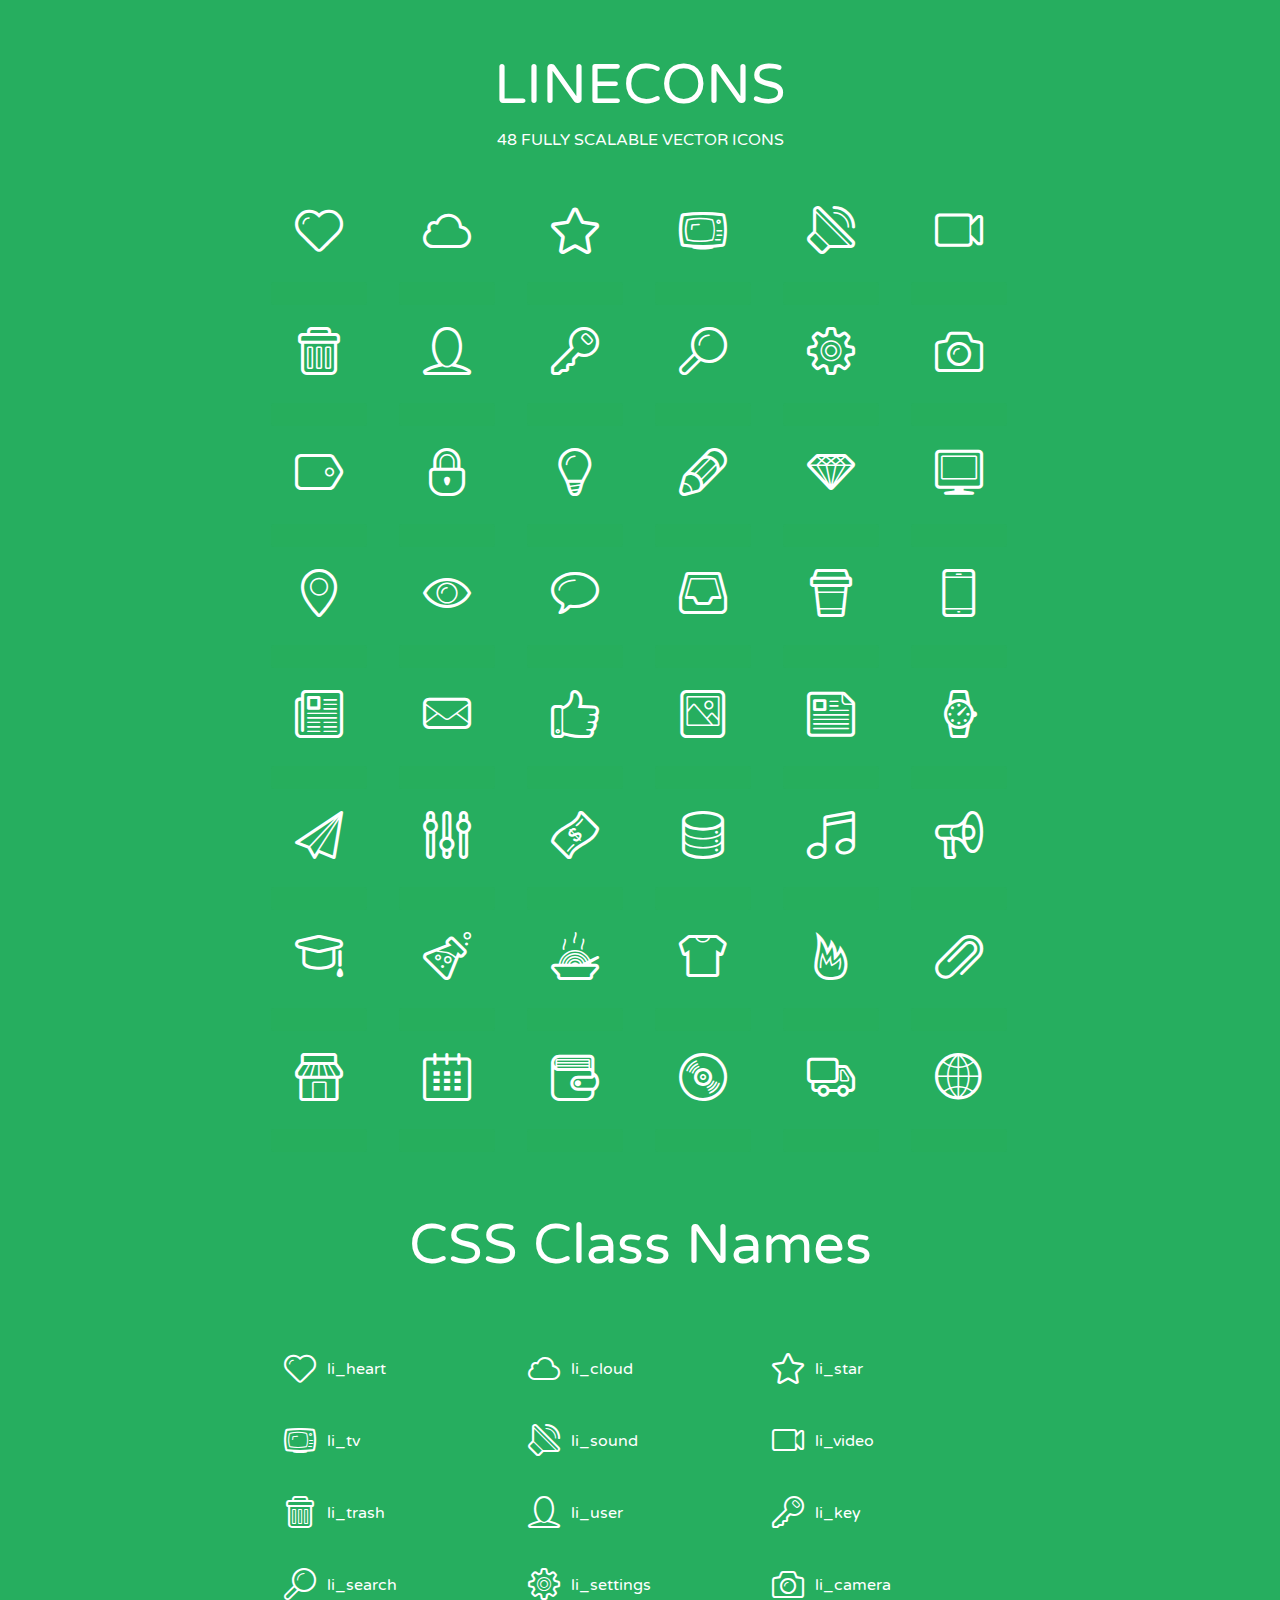
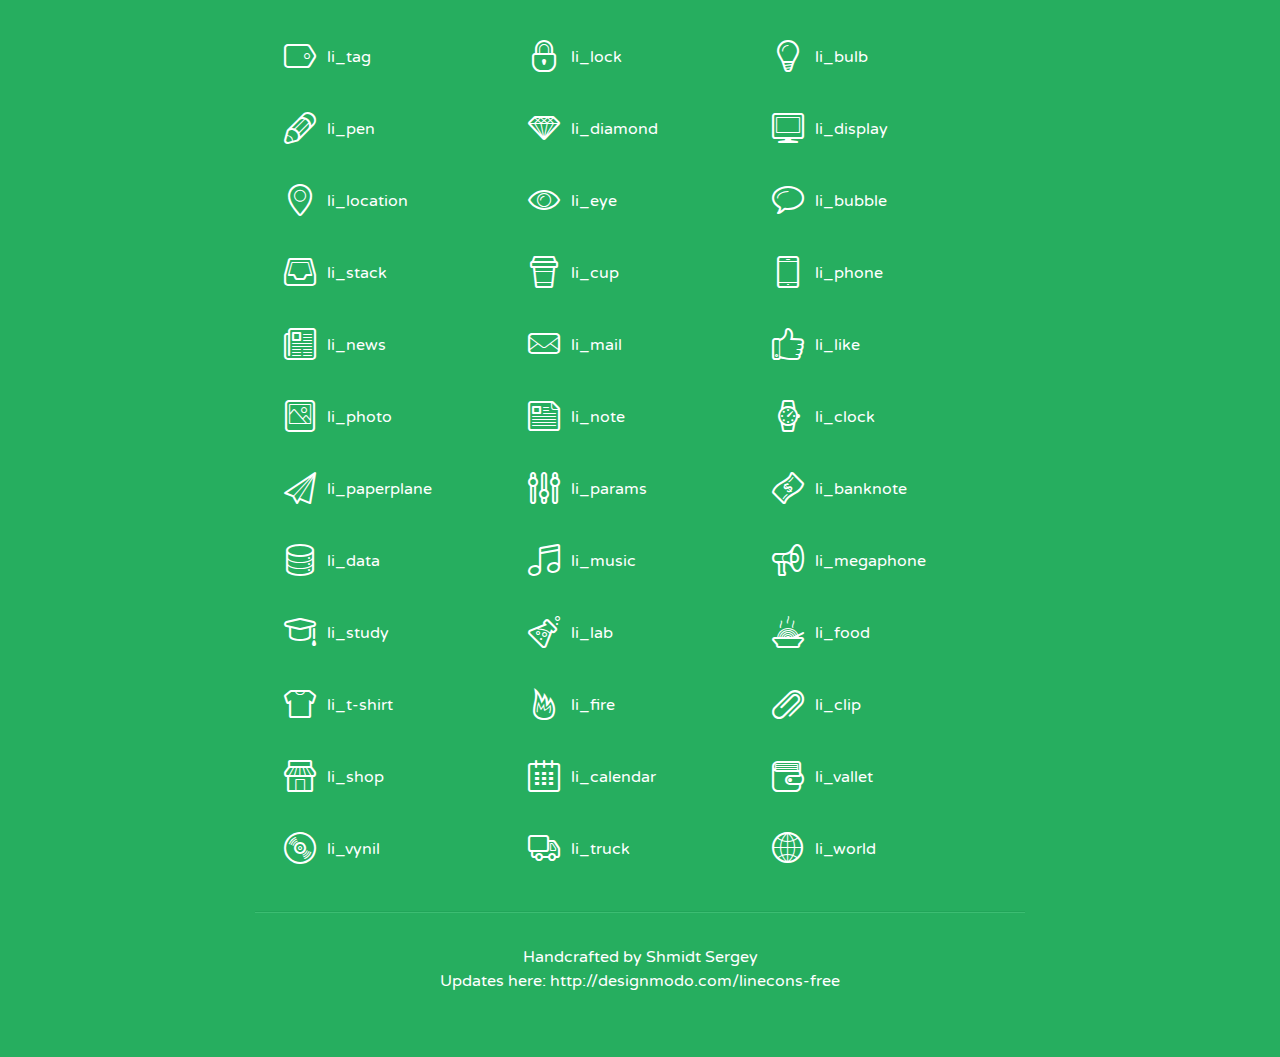
<file: dashboard2/assets/lineicons/index.html>
<!doctype html>
<html>
<head>
<title>LINECONS - 48 Fully Scalable Vector Icons</title>
<link rel="stylesheet" href="style.css" />
<link href='http://fonts.googleapis.com/css?family=Varela+Round' rel='stylesheet' type='text/css'>
<!--[if lte IE 7]><script src="lte-ie7.js"></script><![endif]-->

<!-- 

Thanks http://icomoon.io/app/ for amazing service!

-->


<style>
	section, header, footer {display: block;}
	body {
		font-family: 'Varela Round', sans-serif;
		color: #333333;
		line-height: 1.5;
		font-size: 16px;
		background:#26ae5f;
		color:white;
		-moz-text-shadow: 0 1px 1px rgba(0, 0, 0, 0.21);
		-webkit-text-shadow: 0 1px 1px rgba(0, 0, 0, 0.21);
	}
	* {
		-moz-box-sizing: border-box;
		-webkit-box-sizing: border-box;
		box-sizing: border-box;
		margin: 0;
		padding: 0;
	}
	.glyph {
		float: left;
		text-align: center;
		padding: .5em;
		margin: 0 .5em;
		width: 7em;
		border-radius: .375em;
		top:0;
		position:relative;
		-webkit-transition:0.2s ease-in;
		-o-transition:0.2s ease-in;
		-moz-transition:0.2s ease-in;
		-ie-transition:0.2s ease-in;
		transition:0.2s ease-in;
	}
	.glyph input {
		width: 100%;
		text-align: center;
		font-family: consolas, monospace;
		border-radius:3px;
		border:none;
		padding:4px;
		background:#26AE5C;
		color:#26AE5C;
		-webkit-transition:0.2s ease-in;
		-o-transition:0.2s ease-in;
		-moz-transition:0.2s ease-in;
		-ie-transition:0.2s ease-in;
		transition:0.2s ease-in;
	}
	.glyph:hover input {
		background:#26ae5f;
		padding:4px;
		color:#ffffff;
	}
	.glyph:hover {
		-webkit-transition: all 0.5s ease-out;
		background:#222821;
		color:#fff;
		text-shadow: none;
		-moz-text-shadow: none;
		-webkit-text-shadow: none;
		top:-5px;
		position:relative;
	}
	.glyph input, .mtm {
		margin-top: .75em;
	}
	.w-main {
		width: 770px;
		text-align:center;
	}
	.centered {
		margin-left: auto;
		margin-right: auto;
	}
	.fs1 {
		font-size: 3em;
	}
	header {
		margin: 2em 0;
		padding-bottom: .5em;
	}
	header h1 {
		font-size: 3.5em;
		font-weight: normal;
	}
	.clearfix:before, .clearfix:after { content: ""; display: table; }
	.clearfix:after, .clear { clear: both; }
	footer {
		margin: 2em 0;
		padding: 2em 0;
		border-top: 1px solid rgb(60, 189, 114);
		box-shadow: 0 -1px rgb(33, 165, 89);
	}
	a, a:visited {
		color: #ffffff; text-decoration:none;
	}
	a:hover, a:focus {color: #222821; text-decoration:none;}
	.box1 {
		display: inline-block;
		width: 14em;
		padding: .25em .5em;
		margin: .5em 1em .5em 0;
		text-align:left;
		
	}
	.box1 span { 
		font-size:2em;
		position: relative;
		top: 0.25em;
		margin-right: 0.1em;
	}
</style>
</head>
<body>
	<div class="w-main centered">
	<section class="mtm clearfix" id="glyphs">
	<header>
		<h1>LINECONS</h1>
		<p>48 FULLY SCALABLE VECTOR ICONS</p>
	</header>
	<div class="glyph">
		<div class="fs1" aria-hidden="true" data-icon="&#xe000;"></div>
		<input type="text" readonly="readonly" value="&amp;#xe000;" />
	</div>
	<div class="glyph">
		<div class="fs1" aria-hidden="true" data-icon="&#xe001;"></div>
		<input type="text" readonly="readonly" value="&amp;#xe001;" />
	</div>
	<div class="glyph">
		<div class="fs1" aria-hidden="true" data-icon="&#xe002;"></div>
		<input type="text" readonly="readonly" value="&amp;#xe002;" />
	</div>
	<div class="glyph">
		<div class="fs1" aria-hidden="true" data-icon="&#xe003;"></div>
		<input type="text" readonly="readonly" value="&amp;#xe003;" />
	</div>
	<div class="glyph">
		<div class="fs1" aria-hidden="true" data-icon="&#xe004;"></div>
		<input type="text" readonly="readonly" value="&amp;#xe004;" />
	</div>
	<div class="glyph">
		<div class="fs1" aria-hidden="true" data-icon="&#xe005;"></div>
		<input type="text" readonly="readonly" value="&amp;#xe005;" />
	</div>
	<div class="glyph">
		<div class="fs1" aria-hidden="true" data-icon="&#xe006;"></div>
		<input type="text" readonly="readonly" value="&amp;#xe006;" />
	</div>
	<div class="glyph">
		<div class="fs1" aria-hidden="true" data-icon="&#xe007;"></div>
		<input type="text" readonly="readonly" value="&amp;#xe007;" />
	</div>
	<div class="glyph">
		<div class="fs1" aria-hidden="true" data-icon="&#xe008;"></div>
		<input type="text" readonly="readonly" value="&amp;#xe008;" />
	</div>
	<div class="glyph">
		<div class="fs1" aria-hidden="true" data-icon="&#xe009;"></div>
		<input type="text" readonly="readonly" value="&amp;#xe009;" />
	</div>
	<div class="glyph">
		<div class="fs1" aria-hidden="true" data-icon="&#xe00a;"></div>
		<input type="text" readonly="readonly" value="&amp;#xe00a;" />
	</div>
	<div class="glyph">
		<div class="fs1" aria-hidden="true" data-icon="&#xe00b;"></div>
		<input type="text" readonly="readonly" value="&amp;#xe00b;" />
	</div>
	<div class="glyph">
		<div class="fs1" aria-hidden="true" data-icon="&#xe00c;"></div>
		<input type="text" readonly="readonly" value="&amp;#xe00c;" />
	</div>
	<div class="glyph">
		<div class="fs1" aria-hidden="true" data-icon="&#xe00d;"></div>
		<input type="text" readonly="readonly" value="&amp;#xe00d;" />
	</div>
	<div class="glyph">
		<div class="fs1" aria-hidden="true" data-icon="&#xe00e;"></div>
		<input type="text" readonly="readonly" value="&amp;#xe00e;" />
	</div>
	<div class="glyph">
		<div class="fs1" aria-hidden="true" data-icon="&#xe00f;"></div>
		<input type="text" readonly="readonly" value="&amp;#xe00f;" />
	</div>
	<div class="glyph">
		<div class="fs1" aria-hidden="true" data-icon="&#xe010;"></div>
		<input type="text" readonly="readonly" value="&amp;#xe010;" />
	</div>
	<div class="glyph">
		<div class="fs1" aria-hidden="true" data-icon="&#xe011;"></div>
		<input type="text" readonly="readonly" value="&amp;#xe011;" />
	</div>
	<div class="glyph">
		<div class="fs1" aria-hidden="true" data-icon="&#xe012;"></div>
		<input type="text" readonly="readonly" value="&amp;#xe012;" />
	</div>
	<div class="glyph">
		<div class="fs1" aria-hidden="true" data-icon="&#xe013;"></div>
		<input type="text" readonly="readonly" value="&amp;#xe013;" />
	</div>
	<div class="glyph">
		<div class="fs1" aria-hidden="true" data-icon="&#xe014;"></div>
		<input type="text" readonly="readonly" value="&amp;#xe014;" />
	</div>
	<div class="glyph">
		<div class="fs1" aria-hidden="true" data-icon="&#xe015;"></div>
		<input type="text" readonly="readonly" value="&amp;#xe015;" />
	</div>
	<div class="glyph">
		<div class="fs1" aria-hidden="true" data-icon="&#xe016;"></div>
		<input type="text" readonly="readonly" value="&amp;#xe016;" />
	</div>
	<div class="glyph">
		<div class="fs1" aria-hidden="true" data-icon="&#xe017;"></div>
		<input type="text" readonly="readonly" value="&amp;#xe017;" />
	</div>
	<div class="glyph">
		<div class="fs1" aria-hidden="true" data-icon="&#xe018;"></div>
		<input type="text" readonly="readonly" value="&amp;#xe018;" />
	</div>
	<div class="glyph">
		<div class="fs1" aria-hidden="true" data-icon="&#xe019;"></div>
		<input type="text" readonly="readonly" value="&amp;#xe019;" />
	</div>
	<div class="glyph">
		<div class="fs1" aria-hidden="true" data-icon="&#xe01a;"></div>
		<input type="text" readonly="readonly" value="&amp;#xe01a;" />
	</div>
	<div class="glyph">
		<div class="fs1" aria-hidden="true" data-icon="&#xe01b;"></div>
		<input type="text" readonly="readonly" value="&amp;#xe01b;" />
	</div>
	<div class="glyph">
		<div class="fs1" aria-hidden="true" data-icon="&#xe01c;"></div>
		<input type="text" readonly="readonly" value="&amp;#xe01c;" />
	</div>
	<div class="glyph">
		<div class="fs1" aria-hidden="true" data-icon="&#xe01d;"></div>
		<input type="text" readonly="readonly" value="&amp;#xe01d;" />
	</div>
	<div class="glyph">
		<div class="fs1" aria-hidden="true" data-icon="&#xe01e;"></div>
		<input type="text" readonly="readonly" value="&amp;#xe01e;" />
	</div>
	<div class="glyph">
		<div class="fs1" aria-hidden="true" data-icon="&#xe01f;"></div>
		<input type="text" readonly="readonly" value="&amp;#xe01f;" />
	</div>
	<div class="glyph">
		<div class="fs1" aria-hidden="true" data-icon="&#xe020;"></div>
		<input type="text" readonly="readonly" value="&amp;#xe020;" />
	</div>
	<div class="glyph">
		<div class="fs1" aria-hidden="true" data-icon="&#xe021;"></div>
		<input type="text" readonly="readonly" value="&amp;#xe021;" />
	</div>
	<div class="glyph">
		<div class="fs1" aria-hidden="true" data-icon="&#xe022;"></div>
		<input type="text" readonly="readonly" value="&amp;#xe022;" />
	</div>
	<div class="glyph">
		<div class="fs1" aria-hidden="true" data-icon="&#xe023;"></div>
		<input type="text" readonly="readonly" value="&amp;#xe023;" />
	</div>
	<div class="glyph">
		<div class="fs1" aria-hidden="true" data-icon="&#xe024;"></div>
		<input type="text" readonly="readonly" value="&amp;#xe024;" />
	</div>
	<div class="glyph">
		<div class="fs1" aria-hidden="true" data-icon="&#xe025;"></div>
		<input type="text" readonly="readonly" value="&amp;#xe025;" />
	</div>
	<div class="glyph">
		<div class="fs1" aria-hidden="true" data-icon="&#xe026;"></div>
		<input type="text" readonly="readonly" value="&amp;#xe026;" />
	</div>
	<div class="glyph">
		<div class="fs1" aria-hidden="true" data-icon="&#xe027;"></div>
		<input type="text" readonly="readonly" value="&amp;#xe027;" />
	</div>
	<div class="glyph">
		<div class="fs1" aria-hidden="true" data-icon="&#xe028;"></div>
		<input type="text" readonly="readonly" value="&amp;#xe028;" />
	</div>
	<div class="glyph">
		<div class="fs1" aria-hidden="true" data-icon="&#xe029;"></div>
		<input type="text" readonly="readonly" value="&amp;#xe029;" />
	</div>
	<div class="glyph">
		<div class="fs1" aria-hidden="true" data-icon="&#xe02a;"></div>
		<input type="text" readonly="readonly" value="&amp;#xe02a;" />
	</div>
	<div class="glyph">
		<div class="fs1" aria-hidden="true" data-icon="&#xe02b;"></div>
		<input type="text" readonly="readonly" value="&amp;#xe02b;" />
	</div>
	<div class="glyph">
		<div class="fs1" aria-hidden="true" data-icon="&#xe02c;"></div>
		<input type="text" readonly="readonly" value="&amp;#xe02c;" />
	</div>
	<div class="glyph">
		<div class="fs1" aria-hidden="true" data-icon="&#xe02d;"></div>
		<input type="text" readonly="readonly" value="&amp;#xe02d;" />
	</div>
	<div class="glyph">
		<div class="fs1" aria-hidden="true" data-icon="&#xe02e;"></div>
		<input type="text" readonly="readonly" value="&amp;#xe02e;" />
	</div>
	<div class="glyph">
		<div class="fs1" aria-hidden="true" data-icon="&#xe02f;"></div>
		<input type="text" readonly="readonly" value="&amp;#xe02f;" />
	</div>
	</section>
	<div class="clear"></div>
	<section class="mtm clearfix" id="glyphs">
	<header>
		<h1>CSS Class Names</h1>
	</header>
	<span class="box1">
		<span aria-hidden="true" class="li_heart"></span>
		&nbsp;li_heart
	</span>
	<span class="box1">
		<span aria-hidden="true" class="li_cloud"></span>
		&nbsp;li_cloud
	</span>
	<span class="box1">
		<span aria-hidden="true" class="li_star"></span>
		&nbsp;li_star
	</span>
	<span class="box1">
		<span aria-hidden="true" class="li_tv"></span>
		&nbsp;li_tv
	</span>
	<span class="box1">
		<span aria-hidden="true" class="li_sound"></span>
		&nbsp;li_sound
	</span>
	<span class="box1">
		<span aria-hidden="true" class="li_video"></span>
		&nbsp;li_video
	</span>
	<span class="box1">
		<span aria-hidden="true" class="li_trash"></span>
		&nbsp;li_trash
	</span>
	<span class="box1">
		<span aria-hidden="true" class="li_user"></span>
		&nbsp;li_user
	</span>
	<span class="box1">
		<span aria-hidden="true" class="li_key"></span>
		&nbsp;li_key
	</span>
	<span class="box1">
		<span aria-hidden="true" class="li_search"></span>
		&nbsp;li_search
	</span>
	<span class="box1">
		<span aria-hidden="true" class="li_settings"></span>
		&nbsp;li_settings
	</span>
	<span class="box1">
		<span aria-hidden="true" class="li_camera"></span>
		&nbsp;li_camera
	</span>
	<span class="box1">
		<span aria-hidden="true" class="li_tag"></span>
		&nbsp;li_tag
	</span>
	<span class="box1">
		<span aria-hidden="true" class="li_lock"></span>
		&nbsp;li_lock
	</span>
	<span class="box1">
		<span aria-hidden="true" class="li_bulb"></span>
		&nbsp;li_bulb
	</span>
	<span class="box1">
		<span aria-hidden="true" class="li_pen"></span>
		&nbsp;li_pen
	</span>
	<span class="box1">
		<span aria-hidden="true" class="li_diamond"></span>
		&nbsp;li_diamond
	</span>
	<span class="box1">
		<span aria-hidden="true" class="li_display"></span>
		&nbsp;li_display
	</span>
	<span class="box1">
		<span aria-hidden="true" class="li_location"></span>
		&nbsp;li_location
	</span>
	<span class="box1">
		<span aria-hidden="true" class="li_eye"></span>
		&nbsp;li_eye
	</span>
	<span class="box1">
		<span aria-hidden="true" class="li_bubble"></span>
		&nbsp;li_bubble
	</span>
	<span class="box1">
		<span aria-hidden="true" class="li_stack"></span>
		&nbsp;li_stack
	</span>
	<span class="box1">
		<span aria-hidden="true" class="li_cup"></span>
		&nbsp;li_cup
	</span>
	<span class="box1">
		<span aria-hidden="true" class="li_phone"></span>
		&nbsp;li_phone
	</span>
	<span class="box1">
		<span aria-hidden="true" class="li_news"></span>
		&nbsp;li_news
	</span>
	<span class="box1">
		<span aria-hidden="true" class="li_mail"></span>
		&nbsp;li_mail
	</span>
	<span class="box1">
		<span aria-hidden="true" class="li_like"></span>
		&nbsp;li_like
	</span>
	<span class="box1">
		<span aria-hidden="true" class="li_photo"></span>
		&nbsp;li_photo
	</span>
	<span class="box1">
		<span aria-hidden="true" class="li_note"></span>
		&nbsp;li_note
	</span>
	<span class="box1">
		<span aria-hidden="true" class="li_clock"></span>
		&nbsp;li_clock
	</span>
	<span class="box1">
		<span aria-hidden="true" class="li_paperplane"></span>
		&nbsp;li_paperplane
	</span>
	<span class="box1">
		<span aria-hidden="true" class="li_params"></span>
		&nbsp;li_params
	</span>
	<span class="box1">
		<span aria-hidden="true" class="li_banknote"></span>
		&nbsp;li_banknote
	</span>
	<span class="box1">
		<span aria-hidden="true" class="li_data"></span>
		&nbsp;li_data
	</span>
	<span class="box1">
		<span aria-hidden="true" class="li_music"></span>
		&nbsp;li_music
	</span>
	<span class="box1">
		<span aria-hidden="true" class="li_megaphone"></span>
		&nbsp;li_megaphone
	</span>
	<span class="box1">
		<span aria-hidden="true" class="li_study"></span>
		&nbsp;li_study
	</span>
	<span class="box1">
		<span aria-hidden="true" class="li_lab"></span>
		&nbsp;li_lab
	</span>
	<span class="box1">
		<span aria-hidden="true" class="li_food"></span>
		&nbsp;li_food
	</span>
	<span class="box1">
		<span aria-hidden="true" class="li_t-shirt"></span>
		&nbsp;li_t-shirt
	</span>
	<span class="box1">
		<span aria-hidden="true" class="li_fire"></span>
		&nbsp;li_fire
	</span>
	<span class="box1">
		<span aria-hidden="true" class="li_clip"></span>
		&nbsp;li_clip
	</span>
	<span class="box1">
		<span aria-hidden="true" class="li_shop"></span>
		&nbsp;li_shop
	</span>
	<span class="box1">
		<span aria-hidden="true" class="li_calendar"></span>
		&nbsp;li_calendar
	</span>
	<span class="box1">
		<span aria-hidden="true" class="li_vallet"></span>
		&nbsp;li_vallet
	</span>
	<span class="box1">
		<span aria-hidden="true" class="li_vynil"></span>
		&nbsp;li_vynil
	</span>
	<span class="box1">
		<span aria-hidden="true" class="li_truck"></span>
		&nbsp;li_truck
	</span>
	<span class="box1">
		<span aria-hidden="true" class="li_world"></span>
		&nbsp;li_world
	</span>
	</section>
	<footer>
		<p>Handcrafted by <a href="http://shmidt.in">Shmidt Sergey</a></p>
		<p>Updates here: <a href="http://designmodo.com/linecons-free">http://designmodo.com/linecons-free</a></p>
	</footer>
	</div>
	<script>
	document.getElementById("glyphs").addEventListener("click", function(e) {
		var target = e.target;
		if (target.tagName === "INPUT") {
			target.select();
		}
	});
	</script>
</body>
</html>
</file>
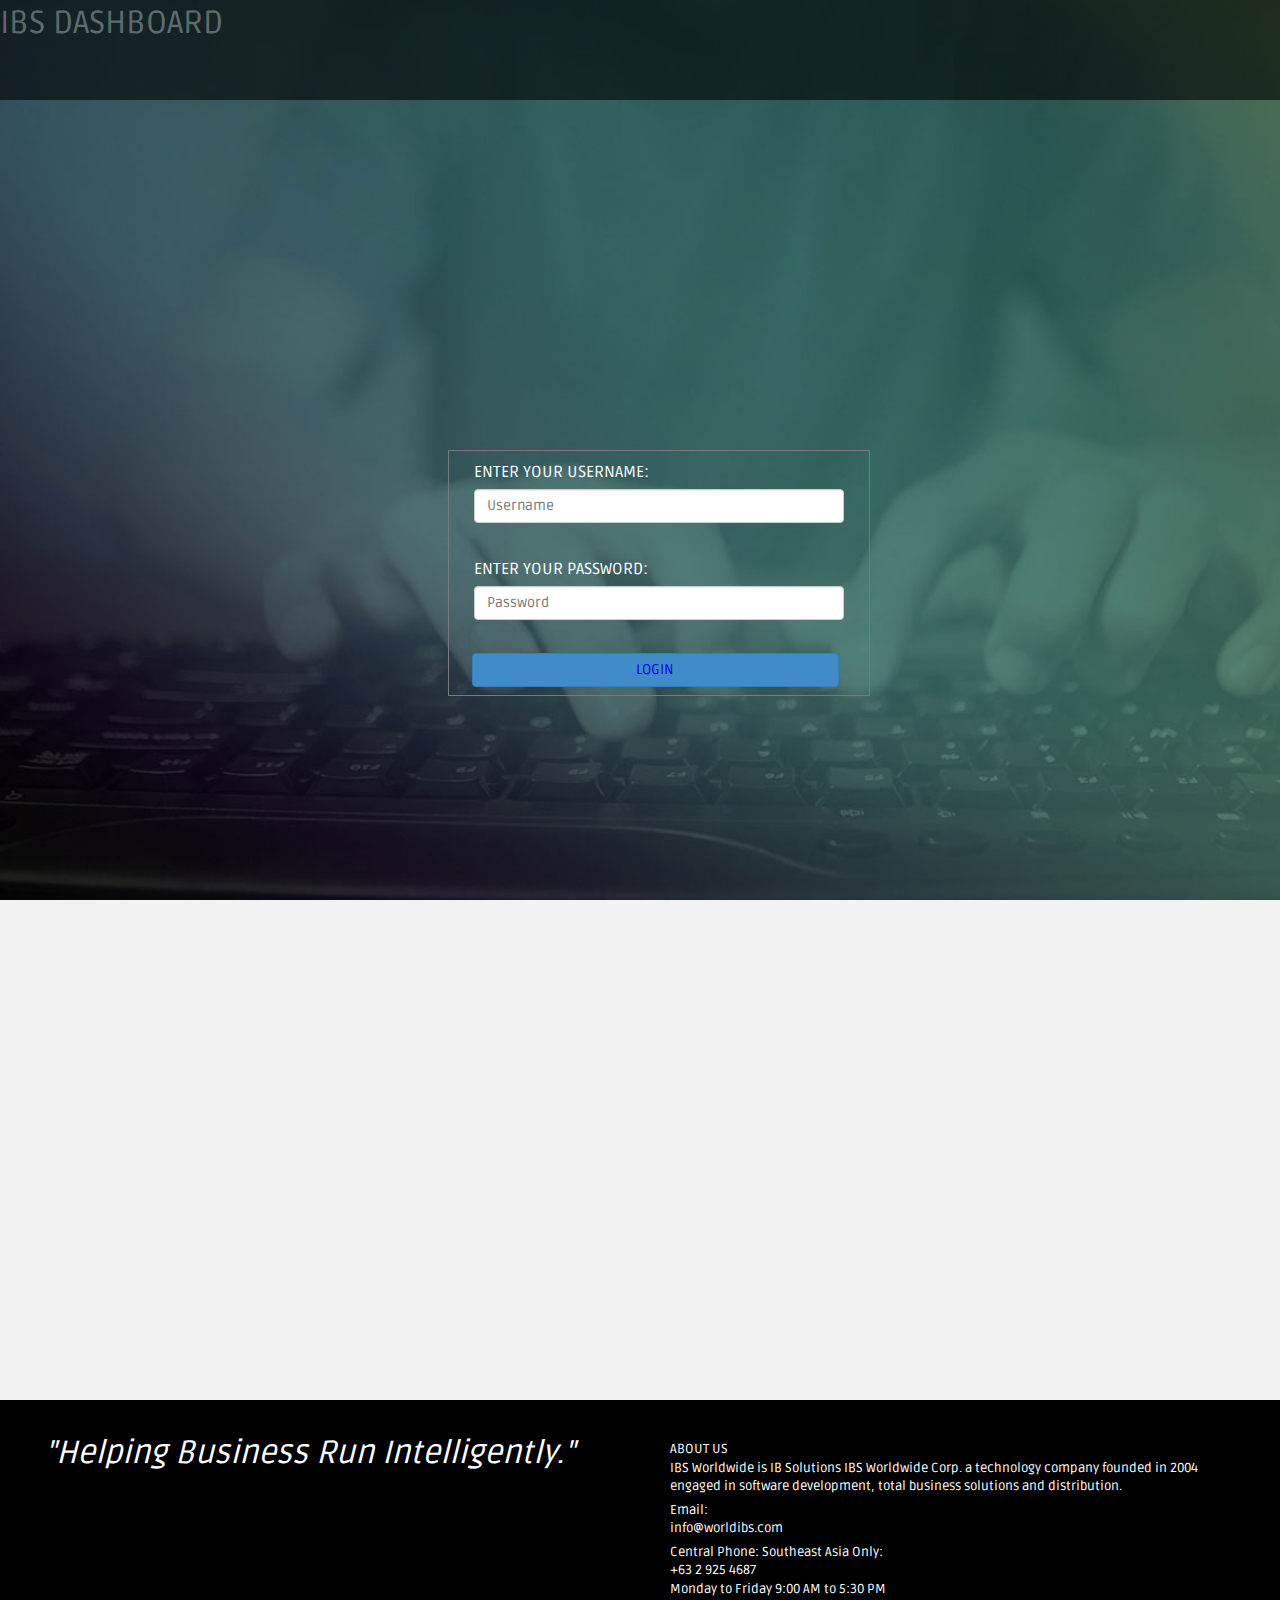
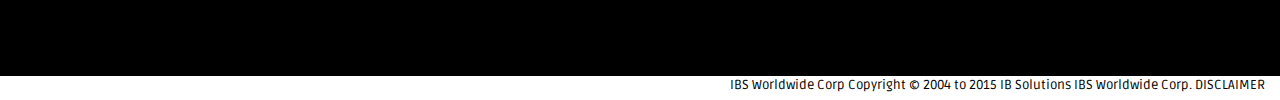
<file: dashboard2/login.html>
<!DOCTYPE html>
<html>
<head>
	<title>IBS DASHBOARD LOGIN PAGE</title>
    <link href="assets/css/bootstrap.css" rel="stylesheet">
    <link href="assets/css/style.css" rel="stylesheet">
    <link href="assets/css/style-responsive.css" rel="stylesheet">
</head>
	<body>
		<div class="login-header">
			<span class="login-title">
				<p>
					IBS DASHBOARD
				</p>
			</span>
			
		</div>
	 	<div class="login-bg">
		      <div class="form-container container">
		      	<form method="POST">
		        <div class="form-group">
		          <label >ENTER YOUR USERNAME:</label>
		          <input type="text" class="form-control" name="username" placeholder="Username">
		        </div>
		        <div class="form-group">
		          <label>ENTER YOUR PASSWORD:</label>
		          <input type="password" class="form-control" name="password" placeholder="Password">
		        </div>
		        	<button type="submit" class="btn btn-primary submit-btn"><a href="index.html">LOGIN</a></button>
		       
		        
		      </form>
		      </div>
	 	</div>
	 	<div class="login-footer">
	 		<div class="col-md-6">
	 			<p class="tagline">
	 				"Helping Business Run Intelligently."
	 			</p>
	 			
	 		</div>
	 		<div class="col-md-6 abt-us">
	 		
	 			<div class="col-md-12">
	 			<label>
	 				ABOUT US<br>
IBS Worldwide is IB Solutions IBS Worldwide Corp. a technology company founded in 2004 engaged in software development, total business solutions and distribution. 
	 			</label>
	 			<label>
	 				Email:<br>
					info@worldibs.com

	 			</label>
	 			</div>
	 			<div class="col-md-12">
	 				<label>
	 					
						Central Phone: Southeast Asia Only:<br>
						+63 2 925 4687<br>
						Monday to Friday 9:00 AM to 5:30 PM
	 				</label>
	 				
	 			</div>
	 			
	 		</div>
	 		<div class="col-md-12 bot-footer">
	 			<label>
	 				
 IBS Worldwide Corp
Copyright © 2004 to 2015  IB Solutions IBS Worldwide Corp. DISCLAIMER
	 			</label>
	 		</div>

	 		
	 	</div>
	</body>
</html>
</file>
<file: dashboard2/assets/lineicons/style.css>
@font-face {
	font-family: 'linecons';
	src:url('fonts/linecons.eot');
}
@font-face {
	font-family: 'linecons';
	src: url([data-uri]) format('svg'),
		 url([data-uri]) format('truetype');
	font-weight: normal;
	font-style: normal;
}

/* Use the following CSS code if you want to use data attributes for inserting your icons */
[data-icon]:before {
	font-family: 'linecons';
	content: attr(data-icon);
	speak: none;
	font-weight: normal;
	line-height: 1;
	-webkit-font-smoothing: antialiased;
}

/* Use the following CSS code if you want to have a class per icon */
[class^="li_"]:before, [class*=" li_"]:before {
	font-family: 'linecons';
	font-style: normal;
	speak: none;
	font-weight: normal;
	line-height: 1;
	-webkit-font-smoothing: antialiased;
}
.li_heart:before {
	content: "\e000";
}
.li_cloud:before {
	content: "\e001";
}
.li_star:before {
	content: "\e002";
}
.li_tv:before {
	content: "\e003";
}
.li_sound:before {
	content: "\e004";
}
.li_video:before {
	content: "\e005";
}
.li_trash:before {
	content: "\e006";
}
.li_user:before {
	content: "\e007";
}
.li_key:before {
	content: "\e008";
}
.li_search:before {
	content: "\e009";
}
.li_settings:before {
	content: "\e00a";
}
.li_camera:before {
	content: "\e00b";
}
.li_tag:before {
	content: "\e00c";
}
.li_lock:before {
	content: "\e00d";
}
.li_bulb:before {
	content: "\e00e";
}
.li_pen:before {
	content: "\e00f";
}
.li_diamond:before {
	content: "\e010";
}
.li_display:before {
	content: "\e011";
}
.li_location:before {
	content: "\e012";
}
.li_eye:before {
	content: "\e013";
}
.li_bubble:before {
	content: "\e014";
}
.li_stack:before {
	content: "\e015";
}
.li_cup:before {
	content: "\e016";
}
.li_phone:before {
	content: "\e017";
}
.li_news:before {
	content: "\e018";
}
.li_mail:before {
	content: "\e019";
}
.li_like:before {
	content: "\e01a";
}
.li_photo:before {
	content: "\e01b";
}
.li_note:before {
	content: "\e01c";
}
.li_clock:before {
	content: "\e01d";
}
.li_paperplane:before {
	content: "\e01e";
}
.li_params:before {
	content: "\e01f";
}
.li_banknote:before {
	content: "\e020";
}
.li_data:before {
	content: "\e021";
}
.li_music:before {
	content: "\e022";
}
.li_megaphone:before {
	content: "\e023";
}
.li_study:before {
	content: "\e024";
}
.li_lab:before {
	content: "\e025";
}
.li_food:before {
	content: "\e026";
}
.li_t-shirt:before {
	content: "\e027";
}
.li_fire:before {
	content: "\e028";
}
.li_clip:before {
	content: "\e029";
}
.li_shop:before {
	content: "\e02a";
}
.li_calendar:before {
	content: "\e02b";
}
.li_vallet:before {
	content: "\e02c";
}
.li_vynil:before {
	content: "\e02d";
}
.li_truck:before {
	content: "\e02e";
}
.li_world:before {
	content: "\e02f";
}
</file>
<file: dashboard2/assets/css/style.css>
/* Import fonts */
@import url(http://fonts.googleapis.com/css?family=Ruda:400,700,900);

/* BASIC THEME CONFIGURATION */
body {
    color: #797979;
	background: #f2f2f2;
    font-family: 'Ruda', sans-serif;
    padding: 0px !important;
    margin: 0px !important;
    font-size:13px;
}

ul li {
    list-style: none;
}

a, a:hover, a:focus {
    text-decoration: none;
    outline: none;
    /*color: #fff;*/
}
::selection {

    background: #5256C1;
    color: #fff;
}
::-moz-selection {
    background: #5256C1;
    color: #fff;
}

#container {
    width: 100%;
    height: 100%;
}

/* Bootstrap Modifications */
.modal-header {
	background: #5256C1;
}

.modal-title {
	color: white;
}

.modal-body{
    overflow: auto !important; 
    height: 400px;
}
.btn-round {
	border-radius: 20px;
	-webkit-border-radius: 20px;
}

.accordion-heading .accordion-toggle {
	display: block;
	cursor: pointer;
	border-top: 1px solid #F5F5F5;
	padding: 5px 0px;
	line-height: 28.75px;
	text-transform: uppercase;
	color: #1a1a1a;
	background-color: #ffffff;
	outline: none !important;
	text-decoration: none;
}	



/*Theme Backgrounds*/

.bg-theme {
	background-color: #68dff0;
}

.bg-theme02 {
	background-color: #ac92ec;
}

.bg-theme03 {
  background-color: #48cfad;
}

.bg-theme04 {
  background-color: #ed5565;
}
/*Theme Buttons*/

.btn-theme {
  color: #fff;
  background-color: #68dff0;
  border-color: #48bcb4;
}
.btn-theme:hover,
.btn-theme:focus,
.btn-theme:active,
.btn-theme.active,
.open .dropdown-toggle.btn-theme {
  color: #fff;
  background-color: #48bcb4;
  border-color: #48bcb4;
}

.btn-theme02 {
  color: #fff;
  background-color: #ac92ec;
  border-color: #967adc;
}
.btn-theme02:hover,
.btn-theme02:focus,
.btn-theme02:active,
.btn-theme02.active,
.open .dropdown-toggle.btn-theme02 {
  color: #fff;
  background-color: #967adc;
  border-color: #967adc;
}

.btn-theme03 {
  color: #fff;
  background-color: #48cfad;
  border-color: #37bc9b;
}
.btn-theme03:hover,
.btn-theme03:focus,
.btn-theme03:active,
.btn-theme03.active,
.open .dropdown-toggle.btn-theme03 {
  color: #fff;
  background-color: #37bc9b;
  border-color: #37bc9b;
}

.btn-theme04 {
  color: #fff;
  background-color: #ed5565;
  border-color: #da4453;
}
.btn-theme04:hover,
.btn-theme04:focus,
.btn-theme04:active,
.btn-theme04.active,
.open .dropdown-toggle.btn-theme04 {
  color: #fff;
  background-color: #da4453;
  border-color: #da4453;
}

.btn-clear-g {
	color: #48bcb4;
	background: transparent;
	border-color: #48bcb4;
}

.btn-clear-g:hover {
	color: white;
}

hr {
  margin-top: 20px;
  margin-bottom: 20px;
  border: 0;
  border-top: 1px solid #797979;
}



/*Helpers*/

.centered {
	text-align: center;
}

.goleft {
	text-align: left;
}

.goright {
	text-align: right;
}

.mt {
	margin-top: 25px;
}

.mb {
	margin-bottom: 25px;
}

.ml {
	margin-left: 5px;
	}

.no-padding {
	padding: 0 !important;
}

.no-margin {
	margin: 0 !important;
}

/*Exclusive Theme Colors Configuration*/

.label-theme {
	background-color: #68dff0;
}

.bg-theme {
	background-color: #68dff0;
}

ul.top-menu > li > .logout {
	color: #ffffff;
	font-size: 14px;
	border-radius: 0px;
	-webkit-border-radius: 0px;
	border: 1px solid #424A5D !important;
	padding: 5px 15px;
	margin-right: 15px;
	background: #424A5D;
	margin-top: 15px;
    text-transform: uppercase;
}


/*sidebar navigation*/

#sidebar {
    width: 210px;
    height: 100%;
    position: fixed;
    background: #424a5d;
}

#sidebar h5 {
	color: #f2f2f2;
	font-weight: 700;
}

#sidebar ul li {
    position: relative;
    border-bottom: 1px solid #fff;
}

#sidebar .sub-menu > .sub li  {
    padding-left: 32px;
}

#sidebar .sub-menu > .sub a > li:last-child {
    padding-bottom: 10px;
}

/*LEFT NAVIGATION ICON*/
.dcjq-icon {
    height:17px;
    width:17px;
    display:inline-block;
    background: url("../img/nav-expand.png") no-repeat top;
    border-radius:3px;
    -moz-border-radius:3px;
    -webkit-border-radius:3px;
    position:absolute;
    right:10px;
    top:15px;
}
.active .dcjq-icon {
    background: url("../img/nav-expand.png") no-repeat bottom;
    border-radius:3px;
    -moz-border-radius:3px;
    -webkit-border-radius:3px;
}
/*---*/

.nav-collapse.collapse {
    display: inline;
}

ul.sidebar-menu , ul.sidebar-menu li ul.sub{
    margin: -2px 0 0;
    padding: 0;
}

ul.sidebar-menu {
    margin-top: 75px;
}

#sidebar > ul > li > ul.sub {
    display: none;
}

#sidebar > ul > li.active > ul.sub, #sidebar > ul > li > ul.sub > li > a {
    display: block;
    margin-bottom: 10px;
}

ul.sidebar-menu li ul.sub li{
    background: #424a5d;
    margin-bottom: 0;
    margin-left: 0;
    margin-right: 0;
}

ul.sidebar-menu li ul.sub li:last-child{
    border-radius: 0 0 4px 4px;
    -webkit-border-radius: 0 0 4px 4px;
}

ul.sidebar-menu li ul.sub li a {
    font-size: 14px;
    padding: 6px 0;
    line-height: 35px;
    height: 35px;
    -webkit-transition: all 0.3s ease;
    -moz-transition: all 0.3s ease;
    -o-transition: all 0.3s ease;
    -ms-transition: all 0.3s ease;
    transition: all 0.3s ease;
    color: #aeb2b7;
}

ul.sidebar-menu li ul.sub li a:hover {
	color: #fff;
	background: transparent;
}

ul.sidebar-menu li ul.sub li.active a {
    color: #68dff0;
    -webkit-transition: all 0.3s ease;
    -moz-transition: all 0.3s ease;
    -o-transition: all 0.3s ease;
    -ms-transition: all 0.3s ease;
    transition: all 0.3s ease;
    display: block;
}

ul.sidebar-menu li{
    /*line-height: 20px !important;*/
    margin-bottom: 5px;
    margin-left:10px;
    margin-right:10px;
}

ul.sidebar-menu li.sub-menu{
    line-height: 15px;
}

ul.sidebar-menu li a span{
    display: inline-block;
    font-size: 14px;
}

ul.sidebar-menu li a{
    color: #aeb2b7;
    text-decoration: none;
    display: block;
    padding: 15px 0 15px 10px;
    font-size: 12px;
    outline: none;
    -webkit-transition: all 0.3s ease;
    -moz-transition: all 0.3s ease;
    -o-transition: all 0.3s ease;
    -ms-transition: all 0.3s ease;
    transition: all 0.3s ease;
}

ul.sidebar-menu li a.active, ul.sidebar-menu li a:hover, ul.sidebar-menu li a:focus {
    background: #68dff0;
    color: #fff;
    display: block;

    -webkit-transition: all 0.3s ease;
    -moz-transition: all 0.3s ease;
    -o-transition: all 0.3s ease;
    -ms-transition: all 0.3s ease;
    transition: all 0.3s ease;
}


ul.sidebar-menu li a i {
    font-size: 15px;
    padding-right: 6px;
}

ul.sidebar-menu li a:hover i, ul.sidebar-menu li a:focus i {
    color: #fff;
}

ul.sidebar-menu li a.active i {
    color: #fff;
}


.mail-info, .mail-info:hover {
    margin: -3px 6px 0 0;
    font-size: 11px;
}

/* MAIN CONTENT CONFIGURATION */
#main-content {
    margin-left: 210px;
}

.header, .footer {
    min-height: 60px;
    padding: 0 15px;
}

.header {
    position: fixed;
    left: 0;
    top: 0;
    width: 100%;
    z-index: 1002;
}

.black-bg {
    background: #5256C1;
    border-bottom: 1px solid #5256C1;;
}

.wrapper {
    display: inline-block;
    margin-top: 60px;
    padding-left: 15px;
    padding-right: 15px;
    padding-bottom: 15px;
    padding-top: 0px;
    width: 100%;
}

a.logo {
    font-size: 20px;
    color: #ffffff;
    float: left;
    margin-top: 15px;
    text-transform: uppercase;
}

a.logo b {
    font-weight: 900;
}

a.logo:hover, a.logo:focus {
    text-decoration: none;
    outline: none;
}

a.logo span {
    color: #68dff0;
}


/*notification*/
#top_menu .nav > li, ul.top-menu > li {
    float: left;
}

.notify-row {
    float: left;
    margin-top: 15px;
    margin-left: 92px;
}

.notify-row .notification span.label {
    display: inline-block;
    height: 18px;
    width: 20px;
    padding: 5px;
}

ul.top-menu > li > a {
    color: #666666;
    font-size: 16px;
    border-radius: 4px;
    -webkit-border-radius: 4px;
    border:1px solid #666666 !important;
    padding: 2px 6px;
    margin-right: 15px;
}

/*ul.top-menu > li > a:hover, ul.top-menu > li > a:focus {
    border:1px solid #b6b6b6 !important;
    background-color: transparent !important;
    border-color: #b6b6b6 !important;
    text-decoration: none;
    border-radius: 0px;
    -webkit-border-radius: 0px;
    color: #b6b6b6 !important;
}*/

.notify-row .badge {
    position: absolute;
    right: -10px;
    top: -10px;
    z-index: 100;
}

.dropdown-menu.extended {
    max-width: 300px !important;
    min-width: 160px !important;
    top: 42px;
    width: 235px !important;
    padding: 0;
    box-shadow: 0 2px 5px rgba(0, 0, 0, 0.176) !important;
    border: none !important;
    border-radius: 4px;
    -webkit-border-radius: 4px;
}

@media screen and (-webkit-min-device-pixel-ratio:0) {
    /* Safari and Chrome */
    .dropdown-menu.extended  {
        box-shadow: 0 2px 8px rgba(0, 0, 0, 0.176) !important;
    };
    }

.dropdown-menu.extended li p {
    background-color: #F1F2F7;
    color: #666666;
    margin: 0;
    padding: 10px;
    border-radius: 4px 4px 0px 0px;
    -webkit-border-radius: 4px 4px 0px 0px;
}

.dropdown-menu.extended li p.green {
    background-color: #68dff0;
    color: #fff;
}

.dropdown-menu.extended li p.yellow {
    background-color: #fcb322;
    color: #fff;
}

.dropdown-menu.extended li a {
    border-bottom: 1px solid #EBEBEB !important;
    font-size: 12px;
    list-style: none;
}

.dropdown-menu.extended li a {
    padding: 15px 10px !important;
    width: 100%;
    display: inline-block;
}

.dropdown-menu.extended li a:hover {
    background-color: #F7F8F9 !important;
    color: #2E2E2E;
}

.dropdown-menu.tasks-bar .task-info .desc {
    font-size: 13px;
    font-weight: normal;
}

.dropdown-menu.tasks-bar .task-info .percent {
    display: inline-block;
    float: right;
    font-size: 13px;
    font-weight: 600;
    padding-left: 10px;
    margin-top: -4px;
}

.dropdown-menu.extended .progress {
    margin-bottom: 0 !important;
    height: 10px;
}

.dropdown-menu.inbox li a .photo img {
    border-radius: 2px 2px 2px 2px;
    float: left;
    height: 40px;
    margin-right: 4px;
    width: 40px;
}

.dropdown-menu.inbox li a .subject {
    display: block;
}

.dropdown-menu.inbox li a .subject .from {
    font-size: 12px;
    font-weight: 600;
}

.dropdown-menu.inbox li a .subject .time {
    font-size: 11px;
    font-style: italic;
    font-weight: bold;
    position: absolute;
    right: 5px;
}

.dropdown-menu.inbox li a .message {
    display: block !important;
    font-size: 11px;
}

.top-nav  {
    margin-top: 7px;
}

.top-nav ul.top-menu > li .dropdown-menu.logout {
    width: 268px !important;

}

.top-nav li.dropdown .dropdown-menu {
    float: right;
    right: 0;
    left: auto;
}

.dropdown-menu.extended.logout > li {
    float: left;
    text-align: center;
    width: 33.3%;
}

.dropdown-menu.extended.logout > li:last-child {
    float: left;
    text-align: center;
    width: 100%;
    background: #a9d96c;
    border-radius: 0 0 3px 3px;
}

.dropdown-menu.extended.logout > li:last-child > a, .dropdown-menu.extended.logout > li:last-child > a:hover {
    color: #fff;
    border-bottom: none !important;
    text-transform: uppercase;
}

.dropdown-menu.extended.logout > li:last-child > a:hover > i{
    color: #fff;
}

.dropdown-menu.extended.logout > li > a {
    color: #a4abbb;
    border-bottom: none !important;
}

.full-width .dropdown-menu.extended.logout > li > a:hover {
    background: none !important;
    color: #50c8ea !important;
}

.dropdown-menu.extended.logout > li > a:hover {
    background: none !important;
}

.dropdown-menu.extended.logout > li > a:hover i {
    color: #50c8ea;
}

.dropdown-menu.extended.logout > li > a i {
    font-size: 17px;
}

.dropdown-menu.extended.logout > li > a > i {
    display: block;
}

.top-nav ul.top-menu > li > a {
    border: 1px solid #eeeeee;
    border-radius: 4px;
    -webkit-border-radius: 4px;
    padding: 6px;
    background: none;
    margin-right: 0;
}
.top-nav ul.top-menu > li {
    margin-left: 10px;
}

.top-nav ul.top-menu > li > a:hover, .top-nav ul.top-menu > li > a:focus {
    border:1px solid #F1F2F7;
    background: #F1F2F7;

}

.top-nav .dropdown-menu.extended.logout {
    top: 50px;
}

.top-nav .nav .caret {
    border-bottom-color: #A4AABA;
    border-top-color: #A4AABA;
}
.top-nav ul.top-menu > li > a:hover .caret {
    border-bottom-color: #000;
    border-top-color: #000;
}

.log-arrow-up {
    background: url("../img/arrow-up.png") no-repeat;
    width: 20px;
    height: 11px;
    position: absolute;
    right: 20px;
    top: -10px;
}

/*----*/

.notify-arrow {
    border-style: solid;
    border-width: 0 9px 9px;
    height: 0;
    margin-top: 0;
    opacity: 0;
    position: absolute;
    left: 7px;
    top: -18px;
    transition: all 0.25s ease 0s;
    width: 0;
    z-index: 10;
    margin-top: 10px;
    opacity: 1;
}

.notify-arrow-yellow {
    border-color: transparent transparent #FCB322;
    border-bottom-color: #FCB322 !important;
    border-top-color: #FCB322 !important;
}
.notify-arrow-green {
    border-color: transparent transparent #68dff0;
    border-bottom-color: #68dff0 !important;
    border-top-color: #68dff0 !important;
}



/*--sidebar toggle---*/

.sidebar-toggle-box {
    float: left;
    padding-right: 15px;
    margin-top: 20px;
}

.sidebar-toggle-box .fa-bars {
    cursor: pointer;
    display: inline-block;
    font-size: 20px;
    color: white;
}


.sidebar-closed > #sidebar > ul {
    display: none;
}

.sidebar-closed #main-content {
    margin-left: 0px;
}

.sidebar-closed #sidebar {
    margin-left: -180px;
}


/* Dash Side */

.ds {
	background: #ffffff;
	padding-top: 20px;
}

.ds h4 {
	font-size: 14px;
	font-weight: 700;
}

.ds h3 {
	color: #ffffff;
	font-size: 16px;
	padding: 0 10px;
	line-height: 60px;
	height: 60px;
	margin: 0;
	background: #ff865c;
	text-align: center;
}

.ds i {
	font-size: 12px;
	line-height: 16px;
}

.ds .desc {
	border-bottom: 1px solid #eaeaea;
	display: inline-block;
	padding: 15px 0;
	width: 100%;
}

.ds .desc:hover {
	background: #f2f2f2;
}

.ds .thumb {
	width: 30px;
	margin: 0 10px 0 20px;
	display: block;
	float: left;
}

.ds .details {
	width: 170px;
	float: left;
}

.ds > .desc p {
	font-size: 11px;
}

.ds p > muted {
	font-size: 9px;
	text-transform: uppercase;
	font-style: italic;
	color: #666666
}

.ds a {
	color: #68dff0;
}

/* LINE ICONS CONFIGURATION */

.mtbox {
	margin-top: 80px;
	margin-bottom: 40px;
}

.box1 {
	padding: 15px;
	text-align: center;
	color: #989898;
	border-bottom: 1px solid #989898;
}

.box1 span {
	font-size: 50px;

}

.box1 h3 {
	text-align: center;
}


.box0:hover .box1 {
	border-bottom: 1px solid #ffffff;
}

.box0 p {
	text-align: center;
	font-size: 12px;
	color: #f2f2f2;
}

.box0:hover p {
	color: #ff865c;
    text-transform: uppercase;
}

.box0:hover {
	background: #ffffff;
	box-shadow: 0 2px 1px rgba(0, 0, 0, 0.2);
}

/* MAIN CHART CONFIGURATION */
.main-chart {
	padding-top: 20px;
}

.mleft {
}

.border-head h3 {
    margin-top: 20px;
    margin-bottom: 20px;
	margin-left: 15px;	
    padding-bottom: 5px;
    font-weight: normal;
    font-size: 48px;
    display: inline-block;
    width: 100%;
    font-weight: 700;
    color: #989898;
}

.custom-bar-chart {
    height: 290px;
    margin-top: 20px;
    margin-left: 50px;
    position: relative;
    border-bottom: 1px solid #c9cdd7;
}

.custom-bar-chart .bar {
    height: 100%;
    position: relative;
    width: 6%;
    margin: 0px 4%;
    float: left;
    text-align: center;
    z-index: 10;
}

.custom-bar-chart .bar .title {
    position: absolute;
    bottom: -30px;
    width: 100%;
    text-align: center;
    font-size: 11px;
}

.custom-bar-chart .bar .value {
    position: absolute;
    bottom: 0;
    background: #ff865c;
    color: #68dff0;
    width: 100%;
    -webkit-border-radius: 5px 5px 0 0;
    -moz-border-radius: 5px 5px 0 0;
    border-radius: 5px 5px 0 0;
    -webkit-transition: all .3s ease;
    -moz-transition: all .3s ease;
    -ms-transition: all .3s ease;
    -o-transition: all .3s ease;
    transition: all .3s ease;
}



.custom-bar-chart .bar .value:hover {
    background: #2f2f2f;
    color: #fff;
}

.y-axis {
    color: #555555;
    position: absolute;
    text-align: left;
    width: 100%;
    font-size: 12px;
}

.y-axis li {
    border-top: 1px dashed #dbdce0;
    display: block;
    height: 58px;
    width: 100%;
}

.y-axis li:last-child {
    border-top: none;
}

.y-axis li span {
    display: block;
    margin: -10px 0 0 -60px;
    padding: 0 10px;
    width: 40px;
}


/*Donut Chart Main Page Conf*/
.donut-main {
	display: block;
	text-align: center;
}

.donut-main h4 {
	font-weight: 700;
	font-size: 16px;
}

/* *************************************************************************************
PANELS CONFIGURATIONS
*************************************************************************************** */

/*Panel Size*/

.pn {
	height: 250px;
	box-shadow: 0 2px 1px rgba(0, 0, 0, 0.2);
}

.pn:hover {
	box-shadow: 2px 3px 2px rgba(0, 0, 0, 0.3);
	
}

/*Grey Panel*/

.grey-panel {
	text-align: center;
	background: #dfdfe1;
}
.grey-panel .grey-header {
	background: #ccd1d9;
	padding: 3px;
	margin-bottom: 15px;
}
.grey-panel h5 {
	font-weight: 200;
	margin-top: 10px;
}
.grey-panel p {
	margin-left: 5px;
}
/* Specific Conf for Donut Charts*/
.donut-chart p {
	margin-top: 5px;
	font-weight: 700;
	margin-left: 15px;
}
.donut-chart h2 {
	font-weight: 900;
	color: #FF6B6B;
	font-size: 38px;
}

/* Dark Blue*/

.darkblue-panel {
	text-align: center;
	background: #444c57;
}
.darkblue-panel .darkblue-header {
	background: transparent;
	padding: 3px;
	margin-bottom: 15px;
}
.darkblue-panel h1 {
	color: #f2f2f2;
}
.darkblue-panel h5 {
	font-weight: 200;
	margin-top: 10px;
	color: white;
}
.darkblue-panel footer {
	color: white;
}
.darkblue-panel footer h5 {
	margin-left:10px; 
	margin-right: 10px;
	font-weight: 700;
}

/*Green Panel*/
.green-panel {
	text-align: center;
	background: #68dff0;
}
.green-panel .green-header {
	background: #43b1a9;
	padding: 3px;
	margin-bottom: 15px;
}
.green-panel h5 {
	color: white;
	font-weight: 200;
	margin-top: 10px;
}
.green-panel h3 {
	color: white;
	font-weight: 100;
}
.green-panel p {
	color: white;
}

/*White Panel */
.white-panel {
	text-align: center;
	background: #ffffff;
	color: #ccd1d9;
}

.white-panel p {
	margin-top: 5px;
	font-weight: 700;
	margin-left: 15px;
}
.white-panel .white-header {
	background:#AFAF91;
	padding: 3px;
	margin-bottom: 15px;
	color: #fff;
}
.white-panel .small {
	font-size: 10px;
	color: #ccd1d9;
}

.white-panel i {
	color: #68dff0;
	padding-right: 4px;
	font-size: 14px;
}

/*STOCK CARD Panel*/
.card {
  background: white;
  box-shadow: 0 2px 1px rgba(0, 0, 0, 0.2);
  margin-bottom: 1em; 
  height: 250px;
}
.stock .stock-chart {
  background: #00c5de;
}
.stock .stock-chart #chart {
    height: 10.7em;
    background: url(http://i.imgbox.com/abmuNQx2) center bottom no-repeat; 
}    
.stock .current-price {
  background: #1d2122;
  padding: 10px; 
}
.stock .current-price .info abbr {
    display: block;
    color: #f8f8f8;
    font-size: 1.5em;
    font-weight: 600;
    margin-top: 0.18em;
}
.stock .current-price .changes {
    text-align: right; 
}
.stock .changes .up {
	color: #4fd98b
}
.stock .current-price .changes .value {
      font-size: 1.8em;
      font-weight: 700; 
}
.stock .summary {
    color: #2f2f2f;
    display: block;
    background: #f2f2f2;
    padding: 10px;
	text-align: center;
}
.stock .summary strong {
	font-weight: 900;
	font-size: 14px;
}

/*Content Panel*/
.content-panel {
	background: #ffffff;
	box-shadow: 0px 3px 2px #aab2bd;
	padding-top: 15px;
	padding-bottom: 5px;
}
.content-panel h4 {
	margin-left: 10px;
}

/*WEATHER PANELS*/

/* Weather 1 */
.weather {
	background: url(../img/weather.jpg) no-repeat center top;
	text-align: center;
	background-position: center center;
}
.weather i {
	color: white;
	margin-top: 45px;
}
.weather h2 {
	color: white;
	font-weight: 900;
}
.weather h4 {
	color: white;
	font-weight: 900;
	letter-spacing: 1px;
}

/* Weather 2 */
.weather-2 {
	background: #e9f0f4;
}
.weather-2 .weather-2-header {
	background: #54bae6;
	padding-top: 5px;
	margin-bottom: 5px;
}
.weather-2 .weather-2-header p {
	color: white;
	margin-left: 5px;
	margin-right: 5px;
}
.weather-2 .weather-2-header p small {
	font-size: 10px;
}
.weather-2 .data {
	margin-right: 10px;
	margin-left: 10px;
	color: #272b34;
}
.weather-2 .data h5 {
	margin-top: 0px;
	font-weight: lighter;
}
.weather-2 .data h1{
	margin-top: 2px;
}

/* Weather 3 */
.weather-3 {
	background: #ffcf00;
}

.weather-3 i {
	color: white;
	margin-top: 30px;
	font-size: 70px;
}
.weather-3 h1 {
	margin-top: 10px;
	color: white;
	font-weight: 900;
}
.weather-3 .info {
	background: #f2f2f2;
}
.weather-3 .info i {
	font-size: 15px;
	color: #c2c2c2;
	margin-bottom: 0px;
	margin-top: 10px;
}
.weather-3 .info h3 {
	font-weight: 900;
	margin-bottom: 0px;
}
.weather-3 .info p {
	margin-left: 10px;
	margin-right: 10px;
	margin-bottom: 16px;
	color: #c2c2c2;
	font-size: 15px;
	font-weight: 700;
}


/*Twitter Panel*/
.twitter-panel {
	background: #4fc1e9;
	text-align: center;
}
.twitter-panel i {
	color: white;
	margin-top: 40px;
}
.twitter-panel p {
	color: #f5f5f5;
	margin: 10px;
}
.twitter-panel .user {
	color: white;
	font-weight: 900;
}


/* Instagram Panel*/
.instagram-panel {
	background: url(../img/instagram.jpg) no-repeat center top;
	text-align: center;
	background-position: center center;
}
.instagram-panel i {
	color: white;
	margin-top: 35px;
}
.instagram-panel p {
	margin: 5px;
	color: white;
}

/* Product Panel */
.product-panel {
	background: #dadad2;
	text-align: center;
	padding-top: 50px;
	height: 100%;
}

/* Product Panel 2*/
.product-panel-2 {
	background: #dadad2;
	text-align: center;
}
.product-panel-2 .badge {
	position: absolute;
	top: 20px;
	left: 35px;
}
.badge-hot {
	background: #ed5565;
	width: 70px;
	height: 70px;
	line-height: 70px;
	font-size: 18px;
	color: #fff;
	text-align: center;
	border-radius: 100%;
}

/* Soptify Panel */
#spotify {
	background: url(../img/lorde.jpg) no-repeat center top;
	margin-top: -15px;
	background-attachment: relative;
	background-position: center center;
	min-height: 220px;
	width: 100%;
    -webkit-background-size: 100%;
    -moz-background-size: 100%;
    -o-background-size: 100%;
    background-size: 100%;
    -webkit-background-size: cover;
    -moz-background-size: cover;
    -o-background-size: cover;
    background-size: cover;
}
#spotify .btn-clear-g {
	top: 15%;
	right: 10px;
	position: absolute;
	margin-top: 5px;
}
#spotify .sp-title {
	bottom: 15%;
	left: 25px;
	position: absolute;
	color: #efefef;
}
#spotify .sp-title h3 {
	font-weight: 900;
}
#spotify .play{
	bottom: 18%;
	right: 25px;
	position: absolute;
	color: #efefef;
	font-size: 20px
}
.followers {
	margin-left: 5px;
	margin-top: 5px;
}

/* BLOG PANEL */
#blog-bg {
	background: url(../img/blog-bg.jpg) no-repeat center top;
	margin-top: -15px;
	background-attachment: relative;
	background-position: center center;
	min-height: 150px;
	width: 100%;
    -webkit-background-size: 100%;
    -moz-background-size: 100%;
    -o-background-size: 100%;
    background-size: 100%;
    -webkit-background-size: cover;
    -moz-background-size: cover;
    -o-background-size: cover;
    background-size: cover;
}
#blog-bg .badge {
	position: absolute;
	top: 20px;
	left: 35px;
}
.badge-popular {
	background: #3498db;
	width: 70px;
	height: 70px;
	line-height: 70px;
	font-size: 13px;
	color: #fff;
	text-align: center;
	border-radius: 100%;
}
.blog-title {
	background: rgba(0,0,0,0.5);
	bottom: 100px;
	padding: 6px;
	color: white;
	font-weight: 700;
	position: absolute;
	display: block;
	width: 120px;
}
.blog-text {
	margin-left: 8px;
	margin-right: 8px;
	margin-top: 15px;
	font-size: 12px;
}

/* Calendar Configuration */
#calendar {
	color: white;
	padding: 0px !important;
}
.calendar-month-header {
	background: #43b1a9;
}

/* TODO PANEL */
.steps{
  display: block;
}
.steps input[type=checkbox] {
  display: none;
}
.steps input[type=submit]{
  background: #f1783c;
  border: none;
  padding: 0px;
  margin: 0 auto;
  width: 100%;
  height: 55px;
  color: white;
  text-transform: uppercase;
  font-weight: 900;
  font-size: 11px;
  letter-spacing: 1px;
  cursor: pointer;
  transition: background 0.5s ease
}
.steps input[type=submit]:hover{
  background: #8fde9c;
}
.steps label{
  background: #393D40;
  height: 65px;
  line-height: 65px;
  width: 100%;
  display: block;
  border-bottom: 1px solid #44494e;
  color: #889199;
  text-transform: uppercase;
  font-weight: 900;
  font-size: 11px;
  letter-spacing: 1px;
  text-indent: 52px;
  cursor: pointer;
  transition: all 0.7s ease;
  margin: 0px;
}
.steps label:before{
  content:"";
  width: 12px;
  height: 12px;
  display: block;
  position: absolute;
  margin: 26px 0px 0px 18px;
  border-radius: 100%;
  transition: border 0.7s ease
}
.steps label:hover{
  background: #2B2E30;
  color: #46b7e5
}
.steps label:hover:before{
  border: 1px solid #46b7e5;
}
#op1:checked ~ label[for=op1]:before,
#op2:checked ~ label[for=op2]:before,
#op3:checked ~ label[for=op3]:before{
  border: 2px solid #96c93c;
  background: url('[data-uri]') no-repeat center center;
}

/* PROFILE PANELS */
/* Profile 01*/
#profile-01 {
	background: url(../img/profile-01.jpg) no-repeat center top;
	margin-top: -15px;
	background-attachment: relative;
	background-position: center center;
	min-height: 150px;
	width: 100%;
    -webkit-background-size: 100%;
    -moz-background-size: 100%;
    -o-background-size: 100%;
    background-size: 100%;
    -webkit-background-size: cover;
    -moz-background-size: cover;
    -o-background-size: cover;
    background-size: cover;
}
#profile-01 h3 {
	color: white;
	padding-top: 50px;
	margin: 0px;
	text-align: center;
}
#profile-01 h6 {
	color: white;
	text-align: center;
	margin-bottom: 0px;
	font-weight: 900;
}
.profile-01 {
	background: #68dff0;
	height: 50px;
}
.profile-01:hover {
	background: #2f2f2f;
  -webkit-transition: background-color 0.6s;
  -moz-transition: background-color 0.6s;
  -o-transition: background-color 0.6s;
  transition: background-color 0.6s;
  cursor: pointer;
}
.profile-01 p {
	color: white;
	padding-top: 15px;
	font-weight: 400;
	font-size: 15px;
}

/* Profile 02*/
#profile-02 {
	background: url(../img/profile-02.jpg) no-repeat center top;
	margin-top: -15px;
	background-attachment: relative;
	background-position: center center;
	min-height: 200px;
	width: 100%;
    -webkit-background-size: 100%;
    -moz-background-size: 100%;
    -o-background-size: 100%;
    background-size: 100%;
    -webkit-background-size: cover;
    -moz-background-size: cover;
    -o-background-size: cover;
    background-size: cover;
}
#profile-02 .user {
	padding-top: 40px;
	text-align: center;
}
#profile-02 h4 {
	color: white;
	margin:0px;
	padding-top: 8px;
}
.pr2-social a {
	color: #cdcdcd;
}
.pr2-social a:hover {
	color: #68dff0;
}
.pr2-social i {
	margin-top: 15px;
	margin-right: 12px;
	font-size: 20px;
}


/*spark line*/
.chart {
    display: inline-block;
    text-align: center;
    width: 100%;
}
.chart .heading {
    text-align: left;
}
.chart .heading span {
    display: block;
}
.panel.green-chart .chart-tittle {
    font-size: 16px;
    padding: 15px;
    display: inline-block;
    font-weight:normal;
    background: #99c262;
    width: 100%;
    -webkit-border-radius: 0px 0px 4px 4px;
    border-radius: 0px 0px 4px 4px;
}
#barchart {
    margin-bottom: -15px;
    display: inline-block;
}
.panel.green-chart .chart-tittle .value {
    float: right;
    color: #c0f080;
}
.panel.green-chart {
    background: #a9d96c;
    color: #fff;
}
.panel.terques-chart {
    background: transparent;
    color: #797979;
}
.panel.terques-chart .chart-tittle .value {
    float: right;
    color: #fff;
}
.panel.terques-chart .chart-tittle .value a {
    color: #2f2f2f;
    font-size: 12px;
}
.panel.terques-chart .chart-tittle .value a:hover, .panel.terques-chart .chart-tittle .value a.active {
    color: #68dff0;
    font-size: 12px;
}
.panel.terques-chart .chart-tittle {
    font-size: 16px;
    padding: 15px;
    display: inline-block;
    font-weight:normal;
    background: #39b7ac;
    width: 100%;
    -webkit-border-radius: 0px 0px 4px 4px;
    border-radius: 0px 0px 4px 4px;
}
.inline-block {
    display: inline-block;
}

/* showcase background */
.showback {
	background: #ffffff;
	padding: 15px;
	margin-bottom: 15px;
	box-shadow: 0px 3px 2px #aab2bd;
}



/* Calendar Events - Calendar.html*/
.external-event {
	cursor: move;
	display: inline-block !important;
	margin-bottom: 7px !important;
	margin-right: 7px !important;
	padding: 10px;
}

.drop-after {
	padding-top: 15px;
	margin-top: 15px;
	border-top: 1px solid #ccc;
}

.fc-state-default, .fc-state-default .fc-button-inner {
	background: #f2f2f2;
}

.fc-state-active .fc-button-inner {
	background: #FFFFFF;
}

/* Gallery Configuration */
.photo-wrapper {
  display: block;
  position: relative;
  overflow: hidden;
  background-color: #68dff0;
  -webkit-transition: background-color 0.4s;
  -moz-transition: background-color 0.4s;
  -o-transition: background-color 0.4s;
  transition: background-color 0.4s;
}
.project .overlay {
  position: absolute;
  text-align: center;
  color: #fff;
  opacity: 0;
  filter: alpha(opacity=0);
  -webkit-transition: opacity 0.4s;
  -moz-transition: opacity 0.4s;
  -o-transition: opacity 0.4s;
  transition: opacity 0.4s;
  
}

.project:hover .photo-wrapper {
  background-color: #68dff0;
	background-image:url(../img/zoom.png);
	background-repeat:no-repeat;
	background-position:center;
	top: 0;
	bottom: 0;
	left: 0;
	right: 0;
	position: relative;
}
.project:hover .photo {
  opacity: 10;
  filter: alpha(opacity=4000);
  opacity: 0.1;
  filter: alpha(opacity=40);
}
.project:hover .overlay {
  opacity: 100;
  filter: alpha(opacity=10000);
  opacity: 1;
  filter: alpha(opacity=100);
}



/* EZ Checklist */
.ez-checkbox {
	margin-right: 5px;
}

.ez-checkbox, .ez-radio {
	height: 20px;
	width: 20px;
}

.brand-highlight {
background: #fffbcc !important;
}


/* FORMS CONFIGURATION */
.form-panel {
	background: #ffffff;
	margin: 10px;
	padding: 10px;
	box-shadow: 0px 3px 2px #aab2bd;
	text-align: left;
}

label {
	font-weight: 400;
}

.form-horizontal.style-form .form-group {
	border-bottom: 1px solid #eff2f7;
	padding-bottom: 15px;
	margin-bottom: 15px;
}

.round-form {
	border-radius: 500px;
	-webkit-border-radius: 500px;
}

@media (min-width: 768px) {
		.form-horizontal .control-label {
		text-align: left;
	}
}

#focusedInput {
	border: 1px solid #ed5565;
	box-shadow: none;
}

.add-on {
	float: right;
	margin-top: -37px;
	padding: 3px;
	text-align: center;
}

.add-on .btn {
	height: 34px;
}

/* TOGGLE CONFIGURATION */
.has-switch {
    border-radius: 30px;
    -webkit-border-radius: 30px;
    display: inline-block;
    cursor: pointer;
    line-height: 1.231;
    overflow: hidden;
    position: relative;
    text-align: left;
    width: 80px;
    -webkit-mask: url('../img/mask.png') 0 0 no-repeat;
    mask: url('../img/mask.png') 0 0 no-repeat;
    -webkit-user-select: none;
    -moz-user-select: none;
    -ms-user-select: none;
    -o-user-select: none;
    user-select: none;
}
.has-switch.deactivate {
    opacity: 0.5;
    filter: alpha(opacity=50);
    cursor: default !important;
}
.has-switch.deactivate label,
.has-switch.deactivate span {
    cursor: default !important;
}
.has-switch > div {
    width: 162%;
    position: relative;
    top: 0;
}
.has-switch > div.switch-animate {
    -webkit-transition: left 0.25s ease-out;
    -moz-transition: left 0.25s ease-out;
    -o-transition: left 0.25s ease-out;
    transition: left 0.25s ease-out;
    -webkit-backface-visibility: hidden;
}
.has-switch > div.switch-off {
    left: -63%;
}
.has-switch > div.switch-off label {
    background-color: #7f8c9a;
    border-color: #bdc3c7;
    -webkit-box-shadow: -1px 0 0 rgba(255, 255, 255, 0.5);
    -moz-box-shadow: -1px 0 0 rgba(255, 255, 255, 0.5);
    box-shadow: -1px 0 0 rgba(255, 255, 255, 0.5);
}
.has-switch > div.switch-on {
    left: 0%;
}
.has-switch > div.switch-on label {
    background-color: #41cac0;
}
.has-switch input[type=checkbox] {
    display: none;
}
.has-switch span {
    cursor: pointer;
    font-size: 14.994px;
    font-weight: 700;
    float: left;
    height: 29px;
    line-height: 19px;
    margin: 0;
    padding-bottom: 6px;
    padding-top: 5px;
    position: relative;
    text-align: center;
    width: 50%;
    z-index: 1;
    -webkit-box-sizing: border-box;
    -moz-box-sizing: border-box;
    box-sizing: border-box;
    -webkit-transition: 0.25s ease-out;
    -moz-transition: 0.25s ease-out;
    -o-transition: 0.25s ease-out;
    transition: 0.25s ease-out;
    -webkit-backface-visibility: hidden;
}
.has-switch span.switch-left {
    border-radius: 30px 0 0 30px;
    background-color: #2A3542;
    color: #41cac0;
    border-left: 1px solid transparent;
}
.has-switch span.switch-right {
    border-radius: 0 30px 30px 0;
    background-color: #bdc3c7;
    color: #ffffff;
    text-indent: 7px;
}
.has-switch span.switch-right [class*="fui-"] {
    text-indent: 0;
}
.has-switch label {
    border: 4px solid #2A3542;
    border-radius: 50%;
    -webkit-border-radius: 50%;
    float: left;
    height: 29px;
    margin: 0 -21px 0 -14px;
    padding: 0;
    position: relative;
    vertical-align: middle;
    width: 29px;
    z-index: 100;
    -webkit-transition: 0.25s ease-out;
    -moz-transition: 0.25s ease-out;
    -o-transition: 0.25s ease-out;
    transition: 0.25s ease-out;
    -webkit-backface-visibility: hidden;
}
.switch-square {
    border-radius: 6px;
    -webkit-border-radius: 6px;
    -webkit-mask: url('../img/mask.png') 0 0 no-repeat;
    mask: url('../img/mask.png') 0 0 no-repeat;
}
.switch-square > div.switch-off label {
    border-color: #7f8c9a;
    border-radius: 6px 0 0 6px;
}
.switch-square span.switch-left {
    border-radius: 6px 0 0 6px;
}
.switch-square span.switch-left [class*="fui-"] {
    text-indent: -10px;
}
.switch-square span.switch-right {
    border-radius: 0 6px 6px 0;
}
.switch-square span.switch-right [class*="fui-"] {
    text-indent: 5px;
}
.switch-square label {
    border-radius: 0 6px 6px 0;
    border-color: #41cac0;
}



/*LOGIN CONFIGURATION PAGE*/
.form-login {
	max-width: 330px;
	margin: 100px auto 0;
	background: #fff;
	border-radius: 5px;
	-webkit-border-radius: 5px;
}

.form-login h2.form-login-heading {
	margin: 0;
	padding: 25px 20px;
	text-align: center;
	background: #68dff0;
	border-radius: 5px 5px 0 0;
	-webkit-border-radius: 5px 5px 0 0;
	color: #fff;
	font-size: 20px;
	text-transform: uppercase;
	font-weight: 300;
}
.login-wrap {
	padding: 20px;
}
.login-wrap .registration {
	text-align: center;
}
.login-social-link {
	display: block;
	margin-top: 20px;
	margin-bottom: 15px;
}


/*LOCK SCREEN CONF*/
#showtime {
	width: 100%;
	color: #fff;
	font-size: 90px;
	margin-bottom: 30px;
	margin-top: 250px;
	display: inline-block;
	text-align: center;
	font-weight: 400;
}

.lock-screen {
	text-align: center;
}

.lock-screen a {
	color: white;
}

.lock-screen a:hover {
	color: #48cfad
}

.lock-screen i {
	font-size: 60px;
}

.lock-screen .modal-content {
	position: relative;
	background-color: #f2f2f2;
	background-clip: padding-box;
	border: 1px solid #999;
	border: 1px solid rgba(0, 0, 0, .2);
	border-radius: 5px;
}


.btn-facebook {
  color: #fff;
  background-color: #5193ea;
  border-color: #2775e2;
}
.btn-facebook:hover,
.btn-facebook:focus,
.btn-facebook:active,
.btn-facebook.active,
.open .dropdown-toggle.btn-facebook {
  color: #fff;
  background-color: #2775e2;
  border-color: #2775e2;
}

.btn-twitter {
  color: #fff;
  background-color: #44ccfe;
  border-color: #2bb4e8;
}
.btn-twitter:hover,
.btn-twitter:focus,
.btn-twitter:active,
.btn-twitter.active,
.open .dropdown-toggle.btn-twitter {
  color: #fff;
  background-color: #2bb4e8;
  border-color: #2bb4e8;
}


/*badge*/
.badge.bg-primary {
    background: #8075c4;
}

.badge.bg-success {
    background: #a9d86e;
}

.badge.bg-warning {
    background: #FCB322;
}

.badge.bg-important {
    background: #ff6c60;
}

.badge.bg-info {
    background: #41cac0;
}

.badge.bg-inverse {
    background: #2A3542;
}


/*easy pie chart*/
.easy-pie-chart {
    display: inline-block;
    padding: 30px 0;
}

.chart-info, .chart-info .increase, .chart-info .decrease {
    display: inline-block;
}

.chart-info {
    width: 100%;
    margin-bottom:5px;
}

.chart-position {
    margin-top: 70px;
}

.chart-info span {
    margin: 0 3px;
}

.chart-info .increase {
    background: #ff6c60;
    width: 10px;
    height: 10px;
}

.chart-info .decrease {
    background: #f2f2f2;
    width: 10px;
    height: 10px;
}

.panel-footer.revenue-foot {
    background-color: #e6e7ec;
    -webkit-border-radius: 0px 0px 4px 4px;
    border-radius: 0px 0px 4px 4px;
    border: none;
    padding: 0;
    width: 100%;
    display: inline-block;
}

@media screen and (-webkit-min-device-pixel-ratio:0) {
    /* Safari and Chrome */
    .panel-footer.revenue-foot {
        margin-bottom: -4px;
    };
    }


.panel-footer.revenue-foot ul  {
    margin: 0;
    padding: 0;
    width: 100%;
    display: inline-flex;
}

.panel-footer.revenue-foot ul li {
    float: left;
    width: 33.33%;
}

.panel-footer.revenue-foot ul li.first a:hover, .panel-footer.revenue-foot ul li.first a {
    -webkit-border-radius: 0px 0px 0px 4px;
    border-radius: 0px 0px 0px 4px;
}

.panel-footer.revenue-foot ul li.last a:hover, .panel-footer.revenue-foot ul li.last a {
    -webkit-border-radius: 0px 0px 4px 0px;
    border-radius: 0px 0px 4px 0px;
    border-right: none;

}

.panel-footer.revenue-foot ul li a{
    display: inline-block;
    width: 100%;
    padding: 14px 15px;
    text-align: center;
    border-right: 1px solid #d5d8df;
    color: #797979;
}

.panel-footer.revenue-foot ul li a:hover, .panel-footer.revenue-foot ul li.active a {
    background: #fff;
    position: relative;
}

.panel-footer.revenue-foot ul li a i {
    color: #c6cad5;
    display: block;
    font-size: 16px;
}
.panel-footer.revenue-foot ul li a:hover i, .panel-footer.revenue-foot ul li.active a i {
    color: #ff6c60;
    display: block;
    font-size: 16px;
}


/*flot chart*/
.flot-chart .chart, .flot-chart .pie, .flot-chart .bars {
    height: 300px;
}

/*todolist*/
#sortable {
    list-style-type: none;
    margin: 0 0 20px 0;
    padding: 0;
    width: 100%;
}
#sortable li {
    padding-left: 3em;
    font-size: 12px;
}
#sortable li i {
    position: absolute;
    left:6px;
    padding:4px 10px 0 10px;
    cursor: pointer;
}

#sortable li input[type=checkbox]{
    margin-top: 0;
}

.ui-sortable > li {
    padding: 15px 0 15px 35px !important ;
    position: relative;
    background: #f5f6f8;
    margin-bottom: 2px;
    border-bottom   : none !important;
}

.ui-sortable li.list-primary {
    border-left: 3px solid #41CAC0;
}

.ui-sortable li.list-success {
    border-left: 3px solid #78CD51;
}

.ui-sortable li.list-danger {
    border-left: 3px solid #FF6C60;
}

.ui-sortable li.list-warning {
    border-left: 3px solid #F1C500;
}

.ui-sortable li.list-info {
    border-left: 3px solid #58C9F3;
}

.ui-sortable li.list-inverse {
    border-left: 3px solid #BEC3C7;
}

/*footer*/
.site-footer {
    background: #68dff0;
    color: #fff;
    padding: 10px 0;
}


.go-top {
    margin-right: 1%;
    float: right;
    background: rgba(255,255,255,.5);
    width: 20px;
    height: 20px;
    border-radius: 50%;
    -webkit-border-radius: 50%;
}

.go-top i {
    color: #2A3542;
}

.site-min-height {
    min-height: 900px;
}

.position {
    color: #ffffff;
    font-size: 12px;
    -webkit-border-radius: 4px;
    padding: 5px 10px;
    margin-right: 5px;
    margin-top: 15px;
    text-align: center;
}

.title {
    color:#000000;
    font-size: 20px;
}



.breadcrumb {
    color: #ffffff;
}
.topp{

    font-size: 24px;
    text-align: center;
}

.login-bg{
    background: url('../img/login-bg-2.jpg') no-repeat fixed;
    background-size: cover;
    height: 1400px;
 /*   margin-top: -100px*/
}

.login-header{
    height: 100px;
    background-color: #000;
    opacity: 0.6;
    position: absolute;
    top: 0;
    width: 100%;
}

.login-footer{
    background-color: #000;
    color: #fff;
    height: 300px;
    position: absolute;
    bottom: 1;
    left: 0;
    width: 100%;
}
.login-title p{
    text-align: left;
    font-size: 32px;
    text-transform: uppercase;

}

.form-container{
    width: 33%;
    border: 1px solid;
    position: absolute;
    top: 50%;
    left: 35%;
}
.form-container > form > div.form-group{
    padding: 10px;
    width: 100%;
}

.submit-btn {
    width: 94%;
    margin: 8px;
    color: #fff;
}

.form-container > form > div.form-group > label{
    color: #fff;
    font-size: 16px;
}
.tagline{
    font-size: 32px;
    font-style: italic;
    margin: 30px;
}
.bot-footer{
    position: absolute;
    bottom: 0;
    left: 1;
    background-color: #fff;
    color: #000;
    text-align: right;
}
.abt-us{
    margin-top: 40px;
}
.btn-md{
    margin-top: -65px;
    margin-right: 35px;
    margin-left: 35px;
    border-radius: 0px;
}
.indicator{
    font-size: 24px;
}
</file>
<file: dashboard2/assets/css/style-responsive.css>
@media screen and (max-width: 991px){
    .resp-div{
        
    }
}


@media (min-width: 980px) {
    /*-----*/
    .custom-bar-chart {
        margin-bottom: 40px;
    }

}

@media (min-width: 768px) and (max-width: 979px) {

    /*-----*/
    .custom-bar-chart {
        margin-bottom: 40px;
    }

    /*chat room*/


}

@media (max-width: 768px) {

    .header {
        position: absolute;
    }

    /*sidebar*/

    #sidebar {
        height: auto;
        overflow: hidden;
        position: absolute;
        width: 100%;
        z-index: 1001;
    }


    /* body container */
    #main-content {
        margin: 0px!important;
        position: none !important;
    }

    #sidebar > ul > li > a > span {
        line-height: 35px;
    }

    #sidebar > ul > li {
        margin: 0 10px 5px 10px;
    }
    #sidebar > ul > li > a {
        height:35px;
        line-height:35px;
        padding: 0 10px;
        text-align: left;
    }
    #sidebar > ul > li > a i{
        /*display: none !important;*/
    }

    #sidebar ul > li > a .arrow, #sidebar > ul > li > a .arrow.open {
        margin-right: 10px;
        margin-top: 15px;
    }

    #sidebar ul > li.active > a .arrow, #sidebar ul > li > a:hover .arrow, #sidebar ul > li > a:focus .arrow,
    #sidebar > ul > li.active > a .arrow.open, #sidebar > ul > li > a:hover .arrow.open, #sidebar > ul > li > a:focus .arrow.open{
        margin-top: 15px;
    }

    #sidebar > ul > li > a, #sidebar > ul > li > ul.sub > li {
        width: 100%;
    }
    #sidebar > ul > li > ul.sub > li > a {
        background: transparent !important ;
    }
    #sidebar > ul > li > ul.sub > li > a:hover {
        
    }


    /* sidebar */
    #sidebar {
        margin: 0px !important;
    }

    /* sidebar collabler */
    #sidebar .btn-navbar.collapsed .arrow {
        display: none;
    }

    #sidebar .btn-navbar .arrow {
        position: absolute;
        right: 35px;
        width: 0;
        height: 0;
        top:48px;
        border-bottom: 15px solid #282e36;
        border-left: 15px solid transparent;
        border-right: 15px solid transparent;
    }


    /*---------*/

    .modal-footer .btn {
        margin-bottom: 0px !important;
    }

    .btn {
        margin-bottom: 5px;
    }


    /* full calendar fix */
    .fc-header-right {
        left:25px;
        position: absolute;
    }

    .fc-header-left .fc-button {
        margin: 0px !important;
        top: -10px !important;
    }

    .fc-header-right .fc-button {
        margin: 0px !important;
        top: -50px !important;
    }

    .fc-state-active, .fc-state-active .fc-button-inner, .fc-state-hover, .fc-state-hover .fc-button-inner {
        background: none !important;
        color: #FFFFFF !important;
    }

    .fc-state-default, .fc-state-default .fc-button-inner {
        background: none !important;
    }

    .fc-button {
        border: none !important;
        margin-right: 2px;
    }

    .fc-view {
        top: 0px !important;
    }

    .fc-button .fc-button-inner {
        margin: 0px !important;
        padding: 2px !important;
        border: none !important;
        margin-right: 2px !important;
        background-color: #fafafa !important;
        background-image: -moz-linear-gradient(top, #fafafa, #efefef) !important;
        background-image: -webkit-gradient(linear, 0 0, 0 100%, from(#fafafa), to(#efefef)) !important;
        background-image: -webkit-linear-gradient(top, #fafafa, #efefef) !important;
        background-image: -o-linear-gradient(top, #fafafa, #efefef) !important;
        background-image: linear-gradient(to bottom, #fafafa, #efefef) !important;
        filter: progid:dximagetransform.microsoft.gradient(startColorstr='#fafafa', endColorstr='#efefef', GradientType=0) !important;
        -webkit-box-shadow: 0 1px 0px rgba(255, 255, 255, .8) !important;
        -moz-box-shadow: 0 1px 0px rgba(255, 255, 255, .8) !important;
        box-shadow: 0 1px 0px rgba(255, 255, 255, .8) !important;
        -webkit-border-radius: 3px !important;
        -moz-border-radius: 3px !important;
        border-radius: 3px !important;
        color: #646464 !important;
        border: 1px solid #ddd !important;
        text-shadow: 0 1px 0px rgba(255, 255, 255, .6) !important;
        text-align: center;
    }

    .fc-button.fc-state-disabled .fc-button-inner {
        color: #bcbbbb !important;
    }

    .fc-button.fc-state-active .fc-button-inner {
        background-color: #e5e4e4 !important;
        background-image: -moz-linear-gradient(top, #e5e4e4, #dddcdc) !important;
        background-image: -webkit-gradient(linear, 0 0, 0 100%, from(#e5e4e4), to(#dddcdc)) !important;
        background-image: -webkit-linear-gradient(top, #e5e4e4, #dddcdc) !important;
        background-image: -o-linear-gradient(top, #e5e4e4, #dddcdc) !important;
        background-image: linear-gradient(to bottom, #e5e4e4, #dddcdc) !important;
        filter: progid:dximagetransform.microsoft.gradient(startColorstr='#e5e4e4', endColorstr='#dddcdc', GradientType=0) !important;
    }

    .fc-content {
        margin-top: 50px;
    }

    .fc-header-title h2 {
        line-height: 40px !important;
        font-size: 12px !important;
    }

    .fc-header {
        margin-bottom:0px !important;
    }

    /*--*/

    /*.chart-position {*/
        /*margin-top: 0px;*/
    /*}*/

    .stepy-titles li {
        margin: 10px 3px;
    }

    /*-----*/
    .custom-bar-chart {
        margin-bottom: 40px;
    }

    /*menu icon plus minus*/
    .dcjq-icon {
        top: 10px;
    }
    ul.sidebar-menu li ul.sub li a {
        padding: 0;
    }

    /*---*/

    .img-responsive {
        width: 100%;
    }

}



@media (max-width: 480px) {

    .notify-row, .search, .dont-show , .inbox-head .sr-input, .inbox-head .sr-btn{
        display: none;
    }

    #top_menu .nav > li, ul.top-menu > li {
        float: right;
    }
    .hidden-phone {
        display: none !important;
    }

    .chart-position {
       margin-top: 0px;
     }

    .navbar-inverse .navbar-toggle:hover, .navbar-inverse .navbar-toggle:focus {
        background-color: #ccc;
        border-color:#ccc ;
    }

}

@media (max-width:320px) {
    .login-social-link a {
        padding: 15px 17px !important;
    }

    .notify-row, .search, .dont-show, .inbox-head .sr-input, .inbox-head .sr-btn {
        display: none;
    }

    #top_menu .nav > li, ul.top-menu > li {
        float: right;
    }

    .hidden-phone {
        display: none !important;
    }

    .chart-position {
        margin-top: 0px;
    }

    .lock-wrapper {
        margin: 10% auto;
        max-width: 310px;
    }
    .lock-input {
        width: 82%;
    }

    .cmt-form {
        display: inline-block;
        width: 75%;
    }

}
</file>
